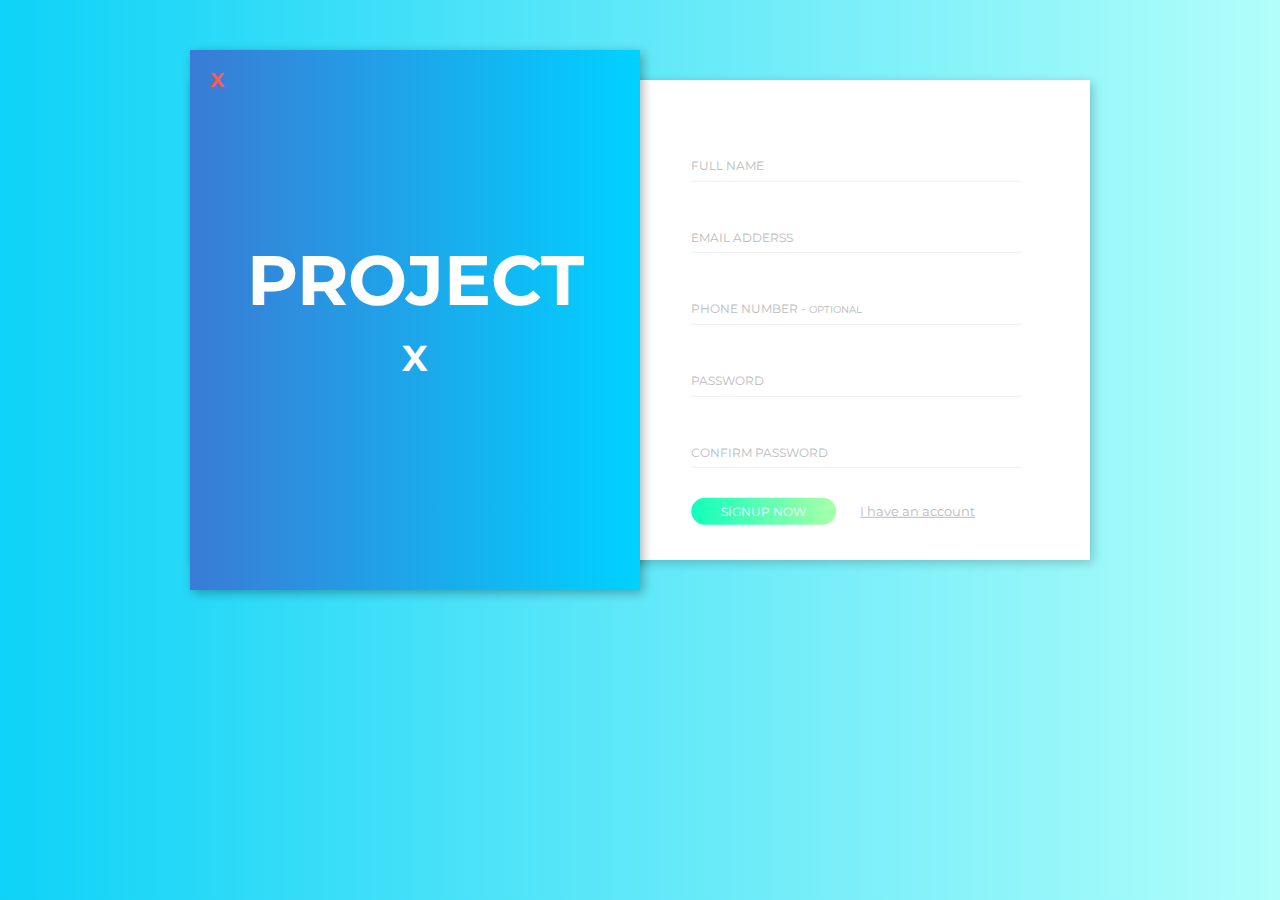
<file: index.html>
<!DOCTYPE html>
<html >
<head>
  <meta charset="UTF-8">
  <title>The Sports X</title>
  <link href="https://fonts.googleapis.com/css?family=Montserrat:400,700|Raleway:300,600" rel="stylesheet">
<meta name="viewport" content="width=device-width, initial-scale=1">
  
  <link rel='stylesheet prefetch' href='https://cdnjs.cloudflare.com/ajax/libs/twitter-bootstrap/3.3.7/css/bootstrap.min.css'>
  <link rel="stylesheet" href="css/style.css">
  <link rel="manifest" href="/manifest.json">

</head>

<body>
  
<div class="container">
   <section id="formHolder">

      <div class="row">


         <div class="col-sm-6 brand">
            <a href="#" class="logo">X <span></span></a>

            <div class="heading">
               <h2>Project</h2>
               <h1>X</h1>
            </div>

            <div class="success-msg">
               <p>Thanks for signing up!</p>
               <a href="home.html" class="profile">Continue</a>
            </div>
         </div>


         <!-- Form Box -->
         <div class="col-sm-6 form">

            <!-- Login Form -->
            <div class="login form-peice switched">
               <form class="login-form" action="#" method="post">
                  <div class="heading">
                     <h1>Welcome back!</h1>
                  </div>
                  <div class="form-group">
                     <label for="loginemail">Email Adderss</label>
                     <input type="email" name="loginemail" id="loginemail" required>
                  </div>

                  <div class="form-group">
                     <label for="loginPassword">Password</label>
                     <input type="password" name="loginPassword" id="loginPassword" required>
                  </div>

                  <div class="CTA">
                     <input type="submit" value="Login">
                     <a href="#" class="switch">I'm New</a>
                  </div>
               </form>
            </div><!-- End Login Form -->


            <!-- Signup Form -->
            <div class="signup form-peice">
               <form class="signup-form" action="#" method="post">

                  <div class="form-group">
                     <label for="name">Full Name</label>
                     <input type="text" name="username" id="name" class="name">
                     <span class="error"></span>
                  </div>

                  <div class="form-group">
                     <label for="email">Email Adderss</label>
                     <input type="email" name="emailAdress" id="email" class="email">
                     <span class="error"></span>
                  </div>

                  <div class="form-group">
                     <label for="phone">Phone Number - <small>Optional</small></label>
                     <input type="text" name="phone" id="phone">
                  </div>

                  <div class="form-group">
                     <label for="password">Password</label>
                     <input type="password" name="password" id="password" class="pass">
                     <span class="error"></span>
                  </div>

                  <div class="form-group">
                     <label for="passwordCon">Confirm Password</label>
                     <input type="password" name="passwordCon" id="passwordCon" class="passConfirm">
                     <span class="error"></span>
                  </div>

                  <div class="CTA">
                     <input type="submit" value="Signup Now" id="submit">
                     <a href="#" class="switch">I have an account</a>
                  </div>
               </form>
            </div><!-- End Signup Form -->
         </div>
      </div>

   </section>



</div>
  <script src='https://cdnjs.cloudflare.com/ajax/libs/twitter-bootstrap/3.3.7/js/bootstrap.min.js'></script>
<script src='https://cdnjs.cloudflare.com/ajax/libs/jquery/3.1.0/jquery.min.js'></script>

    <script src="js/index.js"></script>

</body>
</html>
</file>
<file: css/style.css>
body {
  font-family: "Montserrat", sans-serif;
  background: #B2FEFA; /* fallback for old browsers */
  background: -webkit-linear-gradient(to left, #B2FEFA , #0ED2F7); /* Chrome 10-25, Safari 5.1-6 */
  background: linear-gradient(to left, #B2FEFA , #0ED2F7); /* W3C, IE 10+/ Edge, Firefox 16+, Chrome 26+, Opera 12+, Safari 7+ */

}

.container {
  max-width: 900px;
}

a {
  display: inline-block;
  text-decoration: none;
}

input {
  outline: none !important;
}

h1 {
  text-align: center;
  text-transform: uppercase;
  margin-bottom: 40px;
  font-weight: 700;
}

section#formHolder {
  padding: 50px 0;
}

.brand {
  padding: 20px;
  background-size: cover;
  background-position: center center;
  color: #fff;
  min-height: 540px;
  position: relative;
  box-shadow: 3px 3px 10px rgba(0, 0, 0, 0.3);
  transition: all 0.6s cubic-bezier(1, -0.375, 0.285, 0.995);
  z-index: 9999;
}
.brand.active {
  width: 100%;
}
.brand::before {
  content: "";
  display: block;
  width: 100%;
  height: 100%;
  position: absolute;
  top: 0;
  left: 0;
  background: #00d2ff; /* fallback for old browsers */
  background: -webkit-linear-gradient(to left, #00d2ff , #3a7bd5); /* Chrome 10-25, Safari 5.1-6 */
  background: linear-gradient(to left, #00d2ff , #3a7bd5); /* W3C, IE 10+/ Edge, Firefox 16+, Chrome 26+, Opera 12+, Safari 7+ */
  z-index: -1;
}
.brand a.logo {
  color: #f95959;
  font-size: 20px;
  font-weight: 700;
  text-decoration: none;
  line-height: 1em;
}
.brand a.logo span {
  font-size: 30px;
  color: #fff;
  transform: translateX(-5px);
  display: inline-block;
}
.brand .heading {
  position: absolute;
  top: 50%;
  left: 50%;
  transform: translate(-50%, -50%);
  text-align: center;
  transition: all 0.6s;
}
.brand .heading.active {
  top: 100px;
  left: 100px;
  transform: translate(0);
}
.brand .heading h2 {
  font-size: 70px;
  font-weight: 700;
  text-transform: uppercase;
  margin-bottom: 0;
}
.brand .heading p {
  font-size: 15px;
  font-weight: 300;
  text-transform: uppercase;
  letter-spacing: 2px;
  white-space: 4px;
  font-family: "Raleway", sans-serif;
}
.brand .success-msg {
  width: 100%;
  text-align: center;
  position: absolute;
  top: 50%;
  left: 50%;
  transform: translate(-50%, -50%);
  margin-top: 60px;
}
.brand .success-msg p {
  font-size: 25px;
  font-weight: 400;
  font-family: "Raleway", sans-serif;
}
.brand .success-msg a {
  font-size: 12px;
  text-transform: uppercase;
  padding: 8px 30px;
  /*background: #f95959;*/
  background: #AAFFA9; /* fallback for old browsers */
  background: -webkit-linear-gradient(to left, #AAFFA9 , #11FFBD); /* Chrome 10-25, Safari 5.1-6 */
  background: linear-gradient(to left, #AAFFA9 , #11FFBD); /* W3C, IE 10+/ Edge, Firefox 16+, Chrome 26+, Opera 12+, Safari 7+ */
  text-decoration: none;
  color: #fff;
  border-radius: 30px;
}
.brand .success-msg p, .brand .success-msg a {
  transition: all 0.9s;
  transform: translateY(20px);
  opacity: 0;
}
.brand .success-msg p.active, .brand .success-msg a.active {
  transform: translateY(0);
  opacity: 1;
}

.form {
  position: relative;
}
.form .form-peice {
  background: #fff;
  min-height: 480px;
  margin-top: 30px;
  box-shadow: 3px 3px 10px rgba(0, 0, 0, 0.2);
  color: #bbbbbb;
  padding: 30px 0 60px;
  transition: all 0.9s cubic-bezier(1, -0.375, 0.285, 0.995);
  position: absolute;
  top: 0;
  left: -30%;
  width: 130%;
  overflow: hidden;
}
.form .form-peice.switched {
  transform: translateX(-100%);
  width: 100%;
  left: 0;
}
.form form {
  padding: 0 40px;
  margin: 0;
  width: 70%;
  position: absolute;
  top: 50%;
  left: 60%;
  transform: translate(-50%, -50%);
}
.form form .form-group {
  margin-bottom: 5px;
  position: relative;
}
.form form .form-group.hasError input {
  border-color: #f95959 !important;
}
.form form .form-group.hasError label {
  color: #f95959 !important;
}
.form form label {
  font-size: 12px;
  font-weight: 400;
  text-transform: uppercase;
  font-family: "Montserrat", sans-serif;
  transform: translateY(40px);
  transition: all 0.4s;
  cursor: text;
  z-index: -1;
}
.form form label.active {
  transform: translateY(10px);
  font-size: 10px;
}
.form form label.fontSwitch {
  font-family: "Raleway", sans-serif !important;
  font-weight: 600;
}
.form form input:not([type=submit]) {
  background: none;
  outline: none;
  border: none;
  display: block;
  padding: 10px 0;
  width: 100%;
  border-bottom: 1px solid #eee;
  color: #444;
  font-size: 15px;
  font-family: "Montserrat", sans-serif;
  z-index: 1;
}
.form form input:not([type=submit]).hasError {
  border-color: #f95959;
}
.form form span.error {
  color: #f95959;
  font-family: "Montserrat", sans-serif;
  font-size: 12px;
  position: absolute;
  bottom: -20px;
  right: 0;
  display: none;
}
.form form input[type=password] {
  color: #f95959;
}
.form form .CTA {
  margin-top: 30px;
}
.form form .CTA input {
  font-size: 12px;
  text-transform: uppercase;
  padding: 5px 30px;
  /*background: #f95959;*/
  background: #AAFFA9; /* fallback for old browsers */
  background: -webkit-linear-gradient(to left, #AAFFA9 , #11FFBD); /* Chrome 10-25, Safari 5.1-6 */
  background: linear-gradient(to left, #AAFFA9 , #11FFBD); /* W3C, IE 10+/ Edge, Firefox 16+, Chrome 26+, Opera 12+, Safari 7+ */
  color: #fff;
  border-radius: 30px;
  margin-right: 20px;
  border: none;
  font-family: "Montserrat", sans-serif;
}
.form form .CTA a.switch {
  font-size: 13px;
  font-weight: 400;
  font-family: "Montserrat", sans-serif;
  color: #bbbbbb;
  text-decoration: underline;
  transition: all 0.3s;
}
.form form .CTA a.switch:hover {
  color: #f95959;
}

footer {
  text-align: center;
}
footer p {
  color: #777;
}
footer p a, footer p a:focus {
  color: #b8b09f;
  transition: all 0.3s;
  text-decoration: none !important;
}
footer p a:hover, footer p a:focus:hover {
  color: #f95959;
}

@media (max-width: 768px) {
  .container {
    overflow: hidden;
  }

  section#formHolder {
    padding: 0;
  }
  section#formHolder div.brand {
    min-height: 200px !important;
  }
  section#formHolder div.brand.active {
    min-height: 100vh !important;
  }
  section#formHolder div.brand .heading.active {
    top: 200px;
    left: 50%;
    transform: translate(-50%, -50%);
  }
  section#formHolder div.brand .success-msg p {
    font-size: 16px;
  }
  section#formHolder div.brand .success-msg a {
    padding: 5px 30px;
    font-size: 10px;
  }
  section#formHolder .form {
    width: 80vw;
    min-height: 500px;
    margin-left: 10vw;
  }
  section#formHolder .form .form-peice {
    margin: 0;
    top: 0;
    left: 0;
    width: 100% !important;
    transition: all 0.5s ease-in-out;
  }
  section#formHolder .form .form-peice.switched {
    transform: translateY(-100%);
    width: 100%;
    left: 0;
  }
  section#formHolder .form .form-peice > form {
    width: 100% !important;
    padding: 60px;
    left: 50%;
  }
}
@media (max-width: 480px) {
  section#formHolder .form {
    width: 100vw;
    margin-left: 0;
  }

  h2 {
    font-size: 50px !important;
  }
}
</file>
